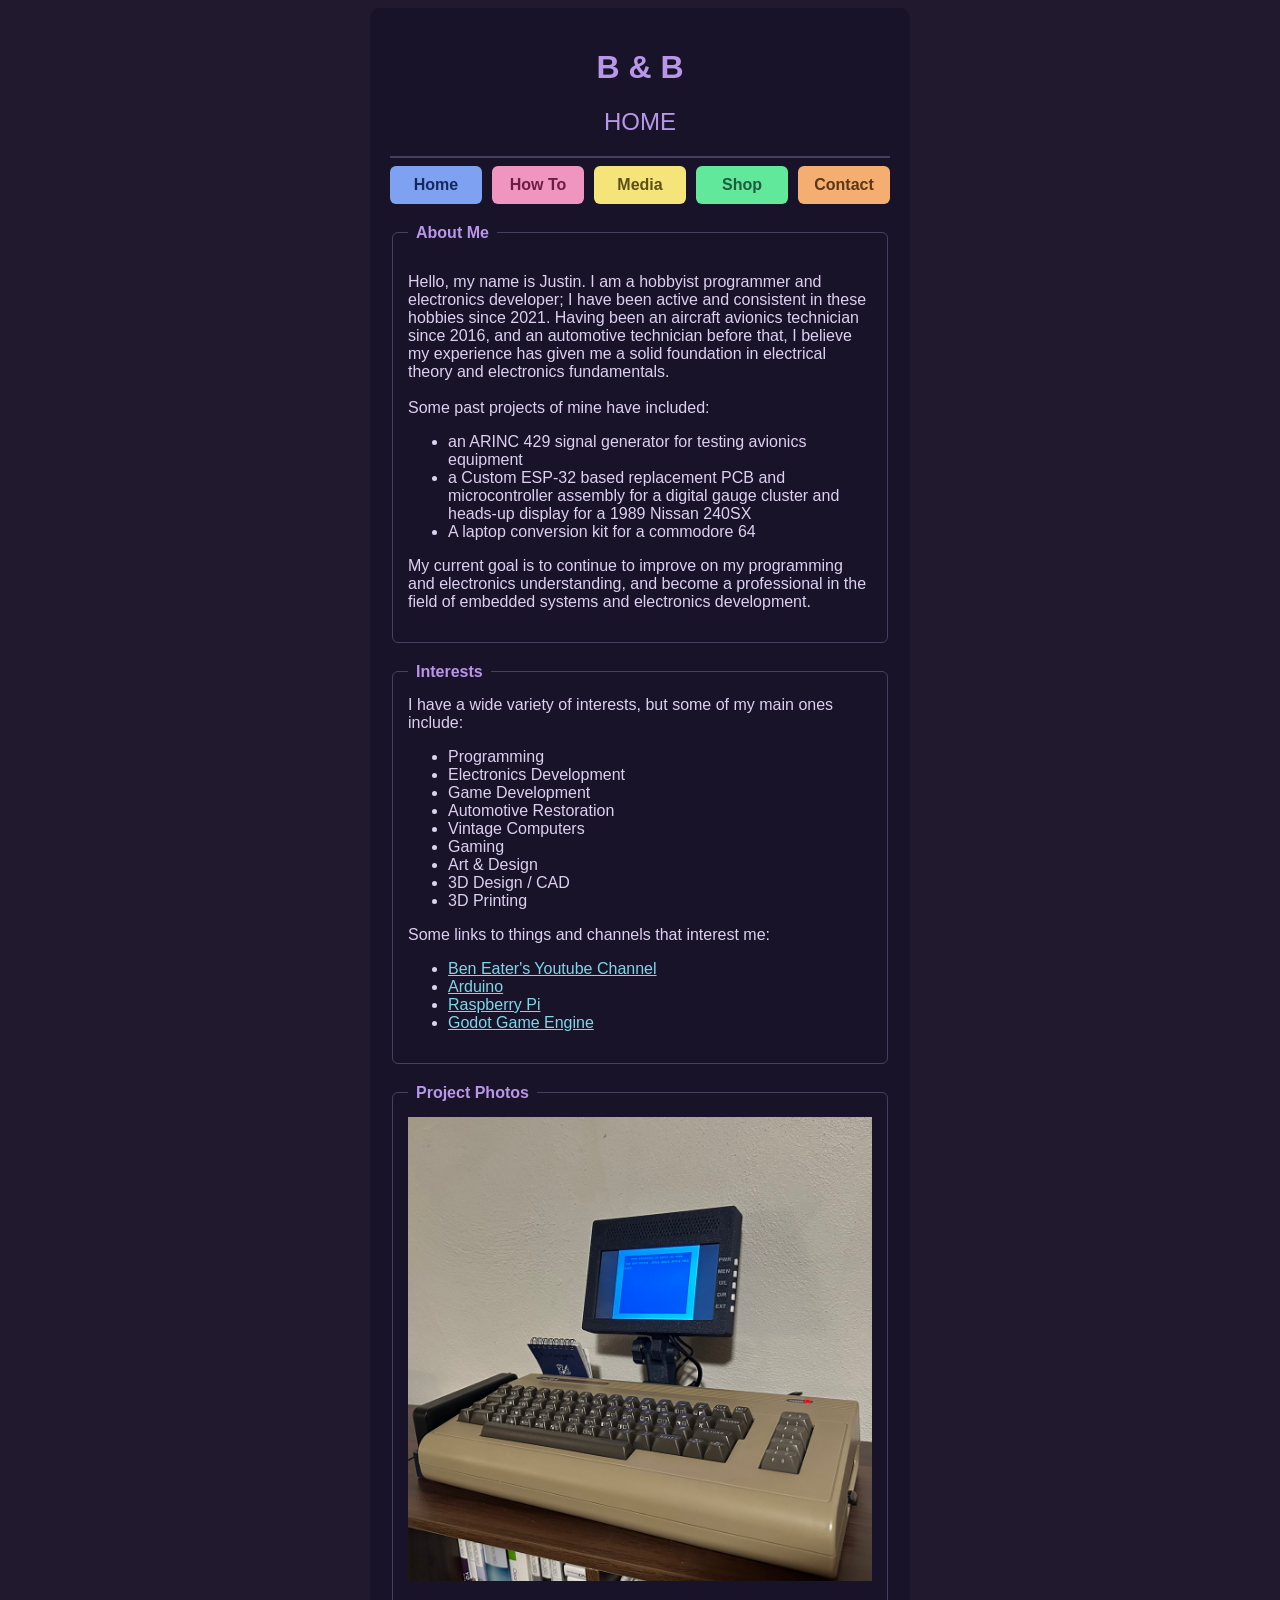
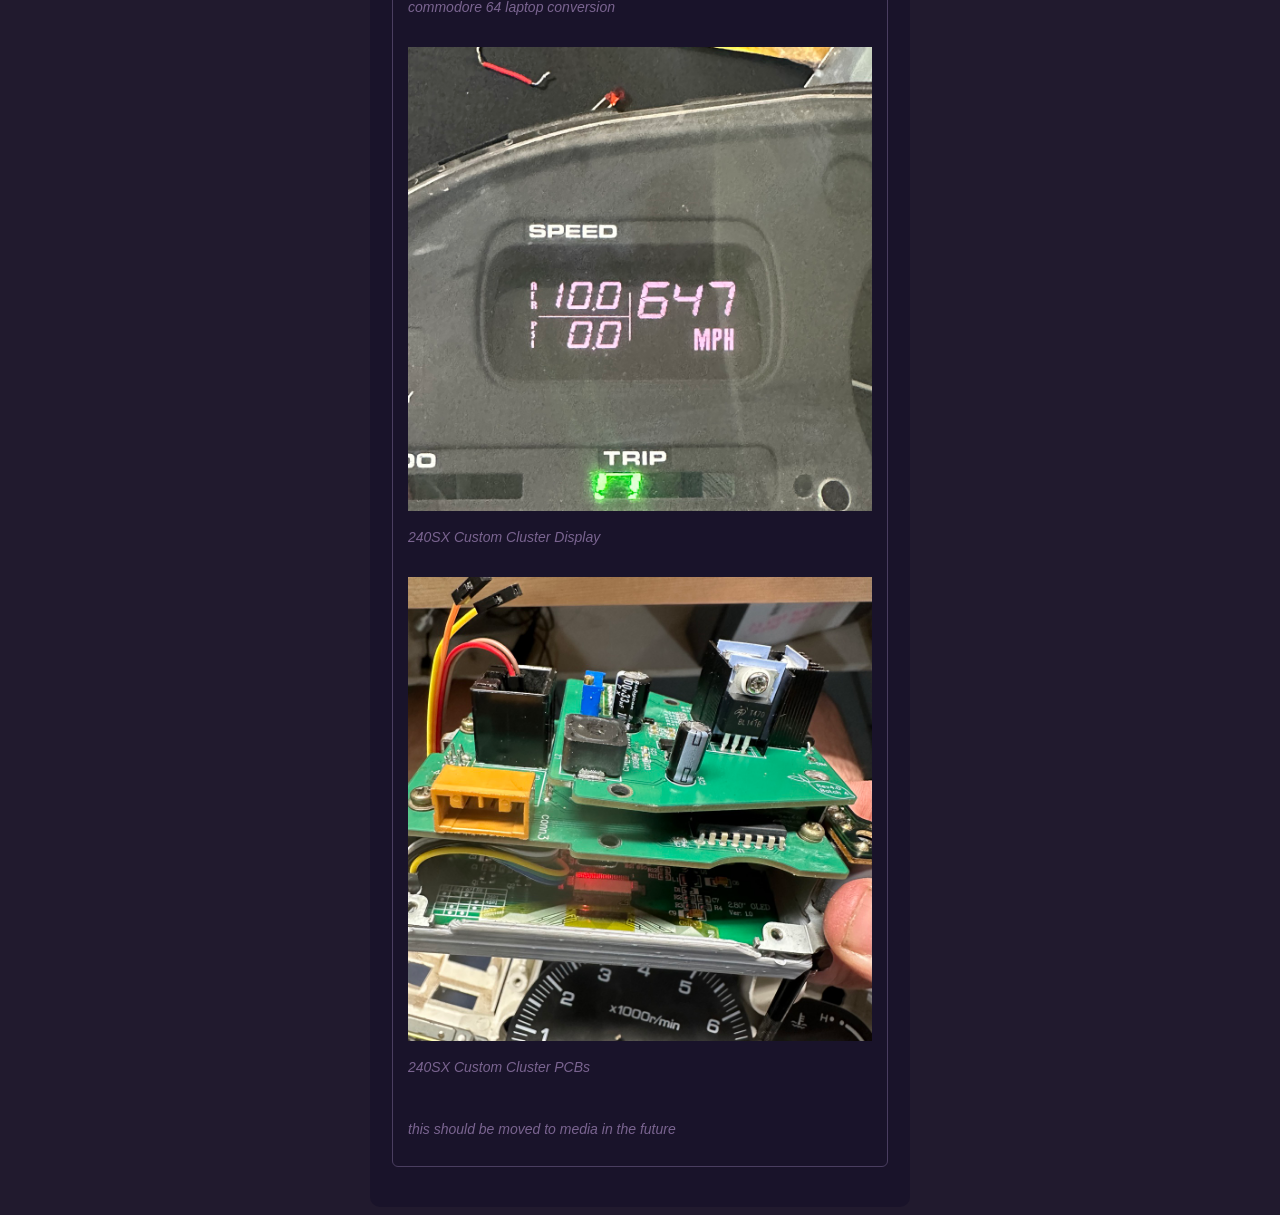
<file: index.html>
<!DOCTYPE html>
<html>
<head>
        <meta charset="UTF-8">
    <meta name="viewport" content="width=device-width, initial-scale=1.0">
    <title>Justin's Portfolio</title>
    <link rel="stylesheet" href="warm_purple.css">
    <style>
        body {
            background-color: var(--color-background);
            color: var(--color-text);
            font-family: Arial;
            overflow-y: scroll;
        }

        h1 {
            color: var(--color-heading);
            text-align: center;
        }

        h2 {
            color: var(--color-heading);
            text-align: center;
            font-weight: normal;
        }

        hr {
            border: 1px solid var(--color-border);
        }

        a {
            color: var(--color-link);
        }

        form {
	        width: 500px;
	        margin: auto;
	        background-color: var(--color-surface);
	        padding: 20px;
            border-radius: 10px;
        }

        fieldset {
            border: 1px solid var(--color-border);
            border-radius: 6px;
            padding: 15px;
            margin-bottom: 20px;
        }

        legend {
            font-weight: bold;
            color: var(--color-heading);
            padding: 0 8px;
        }

        .menu_buttons {
            display: flex;
            gap: 10px;
            margin-bottom: 20px;
        }

        .menu_buttons .btn {
            flex: 1;
            padding: 10px;
            border: none;
            border-radius: 6px;
            font-weight: bold;
            font-size: 1rem;
            text-align: center;
            text-decoration: none;
            cursor: pointer;
        }

        #btn_media {
            background-color: var(--color-warning);
            color: var(--color-warning-dark);
        }

        #btn_contact {
            background-color: var(--color-accent2);
            color: var(--color-accent2-dark);
        }

        #btn_howto {
            background-color: var(--color-highlight);
            color: var(--color-highlight-dark);
        }

        #btn_shop {
            background-color: var(--color-success);
            color: var(--color-success-dark);
        }

        #btn_home {
            background-color: var(--color-accent3);
            color: var(--color-accent3-dark);
        }

        img {
            max-width: 100%;
            height: auto;
        }
    </style>
</head>
<body>
    <form>
        <h1>B & B</h1>
        <h2>HOME</h2>
        <hr>

        <div class="menu_buttons">
            <a href="index.html" id="btn_home" class="btn">Home</a>
            <button type="button" id="btn_howto" class="btn">How To</button>
            <a href="media.html" id="btn_media" class="btn">Media</a>
            <button type="button" id="btn_shop" class="btn">Shop</button>
            <a href="contact.html" id="btn_contact" class="btn">Contact</a>
        </div>

        <fieldset>
            <legend>About Me</legend>
            <p>Hello, my name is Justin. I am a hobbyist programmer and electronics developer;
                I have been active and consistent in these hobbies since 2021.
                Having been an aircraft avionics technician since 2016, and an automotive technician before that, I believe my experience has given me a solid foundation in electrical theory and electronics fundamentals.
                <br><br>
                Some past projects of mine have included:<br>
                <ul>
                    <li>an ARINC 429 signal generator for testing avionics equipment</li>
                    <li>a Custom ESP-32 based replacement PCB and microcontroller assembly for a digital gauge cluster and heads-up display for a 1989 Nissan 240SX</li>
                    <li>A laptop conversion kit for a commodore 64</li>
                </ul>

                My current goal is to continue to improve on my programming and electronics understanding, and become a professional in the field of embedded systems and electronics development.
            </p>
        </fieldset>

        <fieldset>
            <legend>Interests</legend>
            I have a wide variety of interests, but some of my main ones include:

            <ul>
                <li>Programming</li>
                <li>Electronics Development</li>
                <li>Game Development</li>
                <li>Automotive Restoration</li>
                <li>Vintage Computers</li>
                <li>Gaming</li>
                <li>Art & Design</li>
                <li>3D Design / CAD</li>
                <li>3D Printing</li>

            </ul>

            Some links to things and channels that interest me:
            <ul>
                <li><a href="https://www.youtube.com/@BenEater">Ben Eater's Youtube Channel</a></li>
                <li><a href="https://www.arduino.cc/">Arduino</a></li>
                <li><a href="https://www.raspberrypi.com/">Raspberry Pi</a></li>
                <li><a href="https://godotengine.org/">Godot Game Engine</a></li>

            </ul>

        </fieldset>

        <fieldset>
            <legend>Project Photos</legend>

            <img src="commodore64_laptop.jpg" alt="Commodore 64 laptop conversion">
            <br>
            <p style="color: var(--color-muted); font-size: 14px; font-style: italic;">commodore 64 laptop conversion</p>
            <br>
            <img src="cluster1.jpg" alt="240SX custom cluster display">
            <br>
            <p style="color: var(--color-muted); font-size: 14px; font-style: italic;">240SX Custom Cluster Display</p>
            <br>
            <img src="cluster3.jpg" alt="240SX custom cluster PCBs">
            <br>
            <p style="color: var(--color-muted); font-size: 14px; font-style: italic;">240SX Custom Cluster PCBs</p>
            <br>

             <p style="color: var(--color-muted); font-size: 14px; font-style: italic;">this should be moved to media in the future</p>


        </fieldset>


    </form>
</body>
</html>
</file>
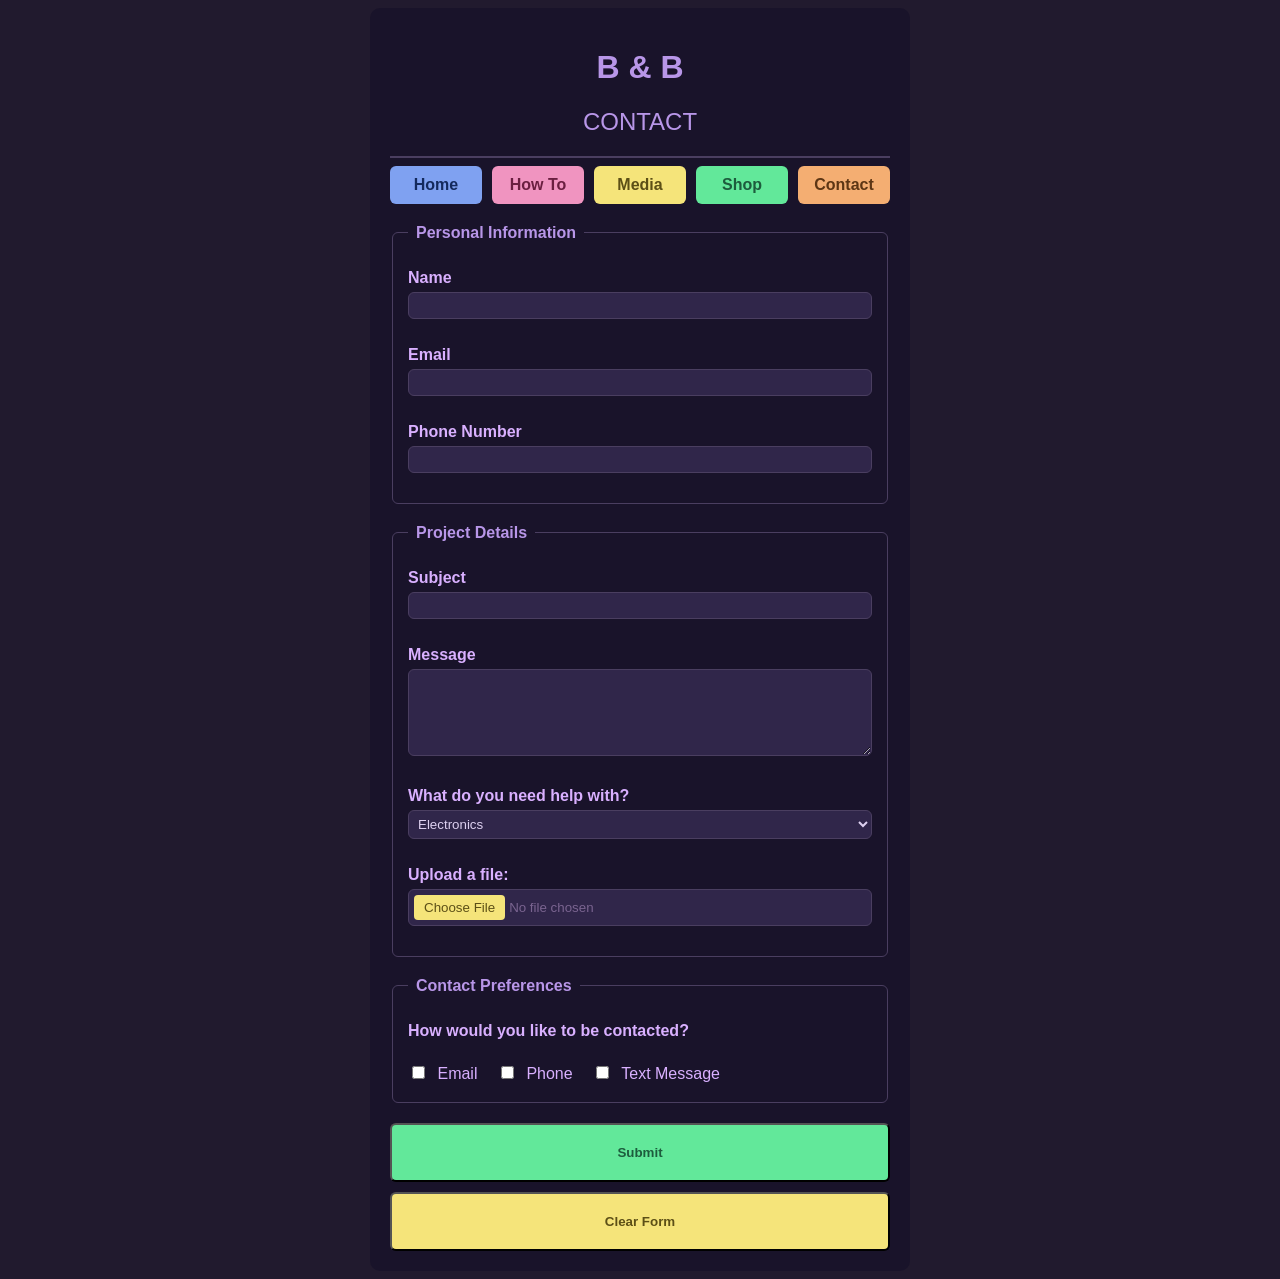
<file: contact.html>
<!DOCTYPE html>

<html>
<head>
<title>Contact Me</title>
<link rel="stylesheet" href="warm_purple.css">
<style>
body {
	background-color: var(--color-background);
	font-family: Arial;
	color: var(--color-text);
	overflow-y: scroll;
}

h1 {
	text-align: center;
	color: var(--color-heading);
}

h2 {
    color: var(--color-heading);
    text-align: center;
    font-weight: normal;
}

hr {
	border: 1px solid var(--color-border);
}

p {
	color: var(--color-muted);
}

form {
	width: 500px;
	margin: auto;
	background-color: var(--color-surface);
	padding: 20px;
	border-radius: 10px;
}

fieldset {
	border: 1px solid var(--color-border);
	border-radius: 6px;
	padding: 15px;
	margin-bottom: 20px;
}

legend {
	font-weight: bold;
	color: var(--color-heading);
	padding: 0 8px;
}

.menu_buttons {
	display: flex;
	gap: 10px;
	margin-bottom: 20px;
}

.menu_buttons .btn {
	flex: 1;
	padding: 10px;
	border: none;
	border-radius: 6px;
	font-weight: bold;
	font-size: 1rem;
	text-align: center;
	text-decoration: none;
	cursor: pointer;
}

#btn_home {
	background-color: var(--color-accent3);
	color: var(--color-accent3-dark);
}

#btn_howto {
	background-color: var(--color-highlight);
	color: var(--color-highlight-dark);
}

#btn_media {
	background-color: var(--color-warning);
	color: var(--color-warning-dark);
}

#btn_shop {
	background-color: var(--color-success);
	color: var(--color-success-dark);
}

#btn_contact {
	background-color: var(--color-accent2);
	color: var(--color-accent2-dark);
}

input[type="text"], input[type="date"], input[type="number"], input[type="file"], textarea, select {
	box-sizing: border-box;
	width: 100%;
	margin-bottom: 15px;
	padding: 5px;
	background-color: var(--color-raised);
	color: var(--color-text);
	border: 1px solid var(--color-border);
	border-radius: 6px;
}

input[type="checkbox"], input[type="radio"] {
	accent-color: var(--color-success);
	width: auto;
	margin-right: 8px;
	margin-bottom: 8px;
}

input[type="date"], select {
	color: var(--color-text);
}

input[type="file"] {
	color: var(--color-muted);
}

input[type="file"]::file-selector-button {
	background-color: var(--color-warning);
	color: var(--color-warning-dark);
	border: none;
	padding: 5px 10px;
	border-radius: 4px;
}

label {
	display: block;
	font-weight: bold;
	color: var(--color-primary);
	margin-top: 12px;
	margin-bottom: 5px;
}

.option_label {
	display: inline;
	font-weight: normal;
	margin-right: 15px;
}

.button_row {
	margin-top: 20px;
	display: flex;
	flex-direction: column;
	gap: 10px;
}

button {
	color: white;
	padding: 20px;
	width: 100%;
	/* color: var(--color-text); */
	font-weight: bold;
	border-radius: 6px;
}

button[type="submit"] {
	background-color: var(--color-success);
	color: var(--color-success-dark);
}

button[type="reset"] {
	background-color: var(--color-warning);
	color: var(--color-warning-dark);
}
</style>
</head>
<body>
<form>

        <h1>B & B</h1>
        <h2>CONTACT</h2>
        <hr>

	<div class="menu_buttons">
		<a href="index.html" id="btn_home" class="btn">Home</a>
		<button type="button" id="btn_howto" class="btn">How To</button>
		<a href="media.html" id="btn_media" class="btn">Media</a>
		<button type="button" id="btn_shop" class="btn">Shop</button>
		<a href="contact.html" id="btn_contact" class="btn">Contact</a>
	</div>

	<fieldset>
		<legend>Personal Information</legend>

		<label for="name">Name</label>
		<input type="text" id="name" name="name">

		<label for="email">Email</label>
		<input type="text" id="email" name="email">

		<label for="phone">Phone Number</label>
		<input type="text" id="phone" name="phone">
	</fieldset>

	<fieldset>
		<legend>Project Details</legend>

		<label for="subject">Subject</label>
		<input type="text" id="subject" name="subject">

		<label for="message">Message</label>
		<textarea id="message" name="message" rows="5"></textarea>

		<label for="help">What do you need help with?</label>
		<select id="help" name="help">
			<option>Electronics</option>
			<option>Programming</option>
			<option>Electronics & Programming</option>
			<option>Other</option>
		</select>
		
		<label for="myfile">Upload a file:</label>
		<input type="file" id="myfile" name="myfile">
	</fieldset>

	<fieldset>
		<legend>Contact Preferences</legend>
		<label for="contact">How would you like to be contacted?</label>
		<br>
		<input type="checkbox" id="contact-email" name="contact" value="email">
		<label for="contact-email" class="option_label">Email</label>
		<input type="checkbox" id="contact-phone" name="contact" value="phone">
		<label for="contact-phone" class="option_label">Phone</label>
		<input type="checkbox" id="contact-text" name="contact" value="Text Message">
		<label for="contact-text" class="option_label">Text Message</label>
	</fieldset>

	<div class="button_row">
		<button type="submit">Submit</button>
		<button type="reset">Clear Form</button>
	</div>

</form>

</body>
</html>
</file>
<file: warm_purple.css>
/* ============================================================
   warm_purple.css
   Theme: Twilight Editor
   A warm-tinted dark purple palette inspired by code editors
   ============================================================ */

:root {

  /* --- Primary --- */
  --color-background:   #211a2e;  /* Warm Void    — page background        */
  --color-surface:      #19132a;  /* Deep Plum    — panels / sidebar        */
  --color-raised:       #30264a;  /* Bruise       — cards / borders         */
  --color-text:         #ddd0f0;  /* Warm White   — body text               */

  /* --- Secondary --- */
  --color-primary:      #d9b0ff;  /* Wisteria     — keywords / brand        */
  --color-heading:      #b896e8;  /* Heather      — headings / structural   */
  --color-link:         #7dd8e8;  /* Ice Cyan     — links / variables       */

  /* --- Accent --- */
  --color-success:      #62e89a;  /* Warm Mint    — CTAs / success          */
  --color-highlight:    #f094c0;  /* Rose         — numbers / badges        */
  --color-warning:      #f5e47a;  /* Warm Gold    — strings / warnings      */
  --color-accent2:      #f4ae72;  /* Warm Amber   — tags / constants        */
  --color-accent3:      #7fa1f1;  /* Dusk Blue    — functions / info        */

  /* --- Accent (dark, for text on accent backgrounds) --- */
  --color-success-dark:   #1d5c3d;  /* Deep Mint    — text on Warm Mint     */
  --color-highlight-dark: #6a1f40;  /* Deep Berry   — text on Rose          */
  --color-warning-dark:   #5c4f16;  /* Deep Olive   — text on Warm Gold     */
  --color-accent2-dark:   #5d3614;  /* Deep Amber   — text on Warm Amber    */
  --color-accent3-dark:   #142a5d;  /* Deep Navy    — text on Dusk Blue     */

  /* --- Neutral --- */
  --color-muted:        #7a6490;  /* Mauve        — comments / muted text   */
  --color-border:       #4a3e60;  /* Shadow       — dividers / inactive     */

}
</file>
